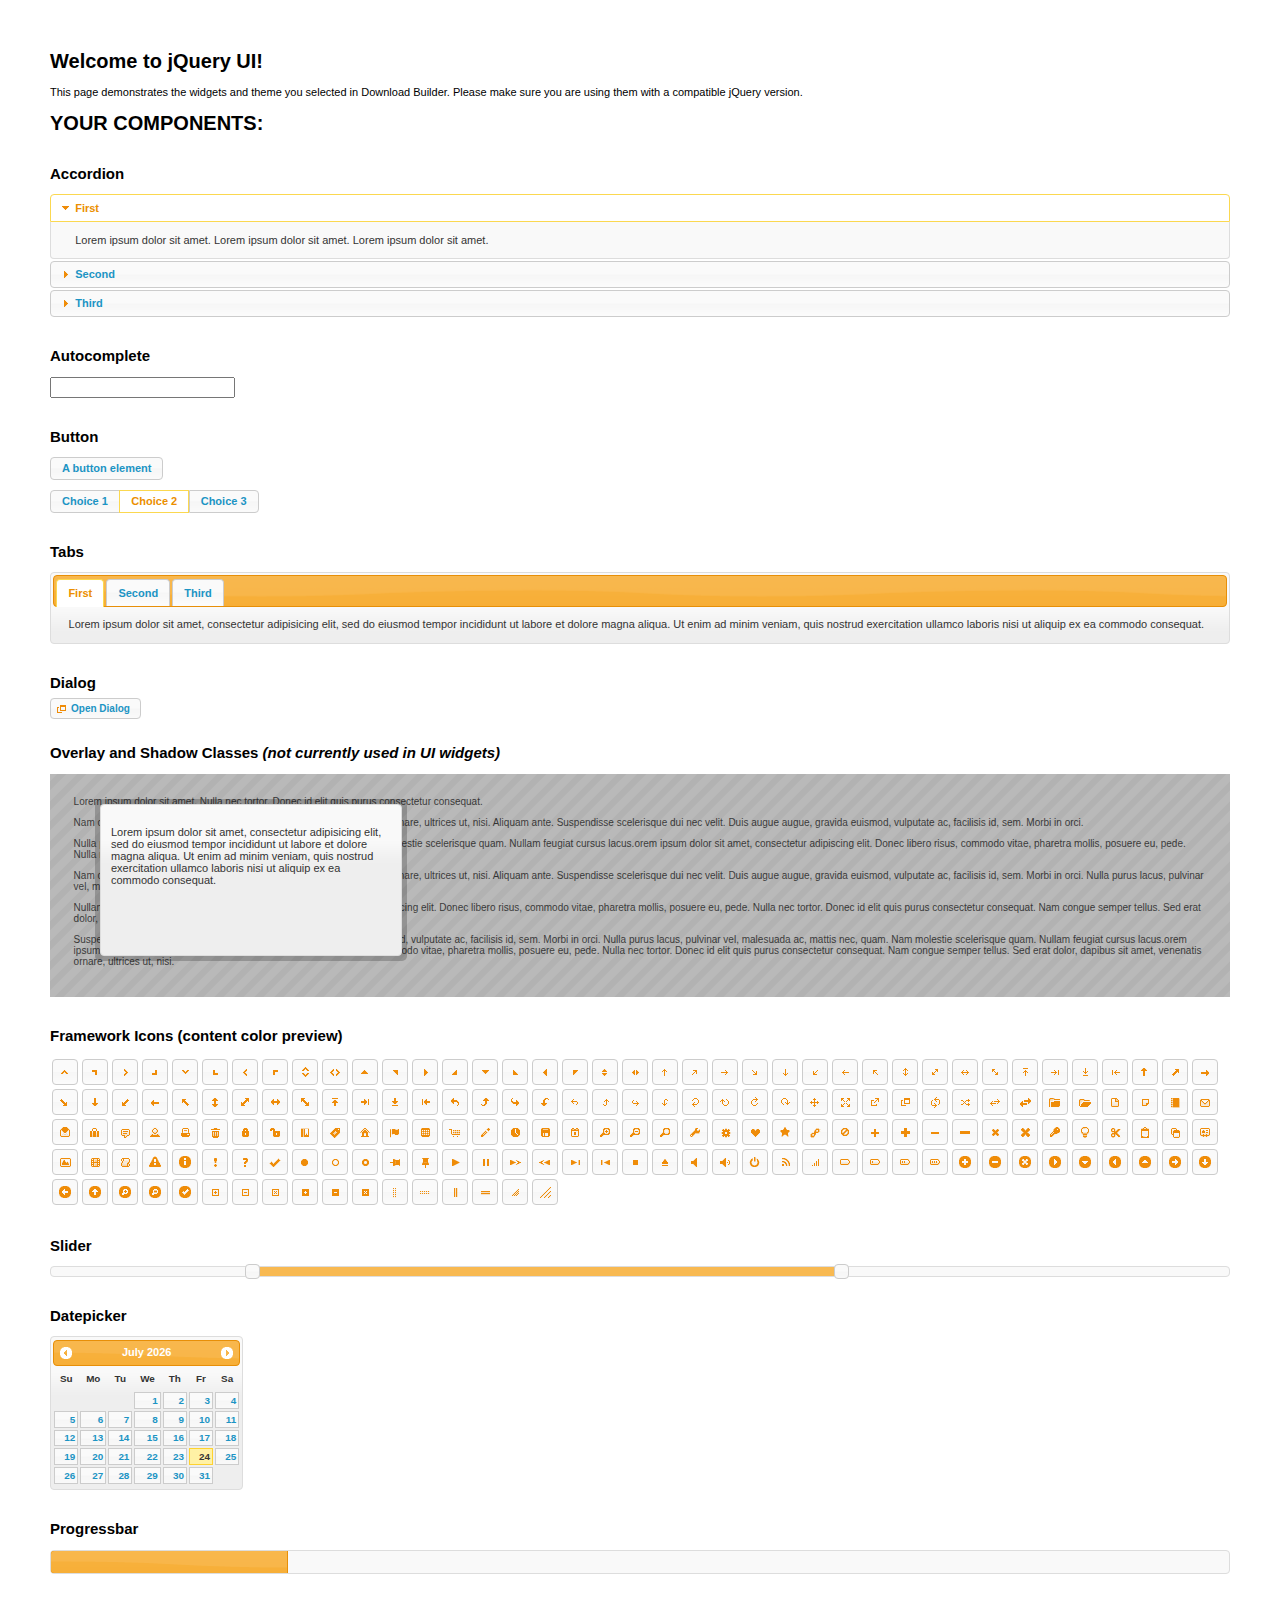
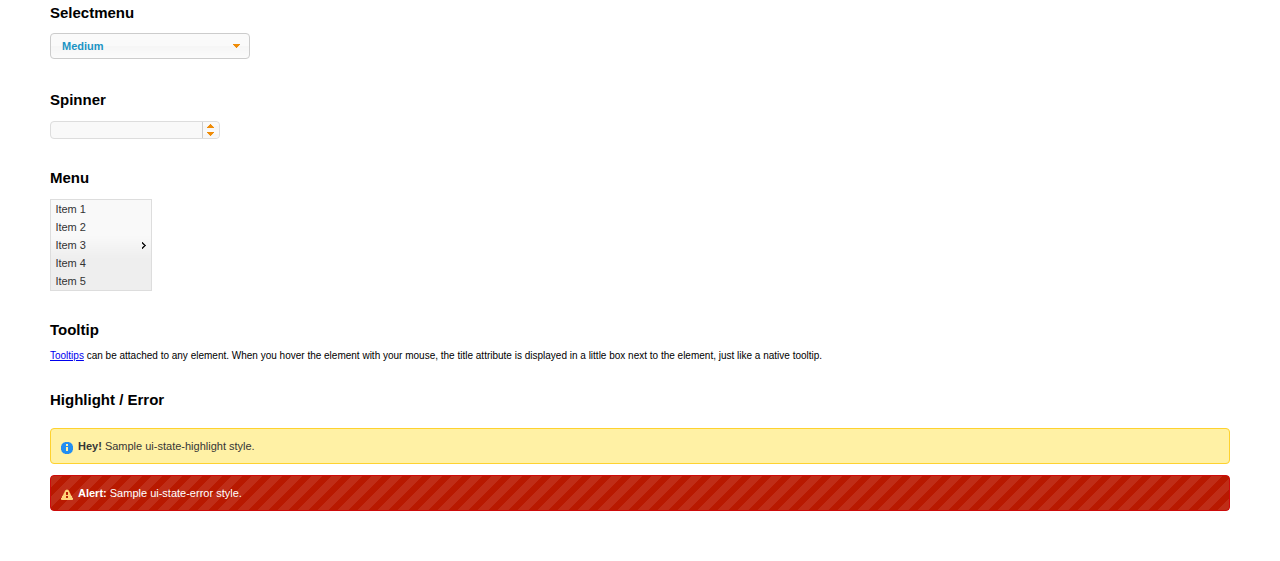
<file: scholarvox/catalog/js/jquery-ui-1.11.4/index.html>
<!doctype html>
<html lang="us">
<head>
	<meta charset="utf-8">
	<title>jQuery UI Example Page</title>
	<link href="jquery-ui.css" rel="stylesheet">
	<style>
	body{
		font: 62.5% "Trebuchet MS", sans-serif;
		margin: 50px;
	}
	.demoHeaders {
		margin-top: 2em;
	}
	#dialog-link {
		padding: .4em 1em .4em 20px;
		text-decoration: none;
		position: relative;
	}
	#dialog-link span.ui-icon {
		margin: 0 5px 0 0;
		position: absolute;
		left: .2em;
		top: 50%;
		margin-top: -8px;
	}
	#icons {
		margin: 0;
		padding: 0;
	}
	#icons li {
		margin: 2px;
		position: relative;
		padding: 4px 0;
		cursor: pointer;
		float: left;
		list-style: none;
	}
	#icons span.ui-icon {
		float: left;
		margin: 0 4px;
	}
	.fakewindowcontain .ui-widget-overlay {
		position: absolute;
	}
	select {
		width: 200px;
	}
	</style>
</head>
<body>

<h1>Welcome to jQuery UI!</h1>

<div class="ui-widget">
	<p>This page demonstrates the widgets and theme you selected in Download Builder. Please make sure you are using them with a compatible jQuery version.</p>
</div>

<h1>YOUR COMPONENTS:</h1>


<!-- Accordion -->
<h2 class="demoHeaders">Accordion</h2>
<div id="accordion">
	<h3>First</h3>
	<div>Lorem ipsum dolor sit amet. Lorem ipsum dolor sit amet. Lorem ipsum dolor sit amet.</div>
	<h3>Second</h3>
	<div>Phasellus mattis tincidunt nibh.</div>
	<h3>Third</h3>
	<div>Nam dui erat, auctor a, dignissim quis.</div>
</div>



<!-- Autocomplete -->
<h2 class="demoHeaders">Autocomplete</h2>
<div>
	<input id="autocomplete" title="type &quot;a&quot;">
</div>



<!-- Button -->
<h2 class="demoHeaders">Button</h2>
<button id="button">A button element</button>
<form style="margin-top: 1em;">
	<div id="radioset">
		<input type="radio" id="radio1" name="radio"><label for="radio1">Choice 1</label>
		<input type="radio" id="radio2" name="radio" checked="checked"><label for="radio2">Choice 2</label>
		<input type="radio" id="radio3" name="radio"><label for="radio3">Choice 3</label>
	</div>
</form>



<!-- Tabs -->
<h2 class="demoHeaders">Tabs</h2>
<div id="tabs">
	<ul>
		<li><a href="#tabs-1">First</a></li>
		<li><a href="#tabs-2">Second</a></li>
		<li><a href="#tabs-3">Third</a></li>
	</ul>
	<div id="tabs-1">Lorem ipsum dolor sit amet, consectetur adipisicing elit, sed do eiusmod tempor incididunt ut labore et dolore magna aliqua. Ut enim ad minim veniam, quis nostrud exercitation ullamco laboris nisi ut aliquip ex ea commodo consequat.</div>
	<div id="tabs-2">Phasellus mattis tincidunt nibh. Cras orci urna, blandit id, pretium vel, aliquet ornare, felis. Maecenas scelerisque sem non nisl. Fusce sed lorem in enim dictum bibendum.</div>
	<div id="tabs-3">Nam dui erat, auctor a, dignissim quis, sollicitudin eu, felis. Pellentesque nisi urna, interdum eget, sagittis et, consequat vestibulum, lacus. Mauris porttitor ullamcorper augue.</div>
</div>



<!-- Dialog NOTE: Dialog is not generated by UI in this demo so it can be visually styled in themeroller-->
<h2 class="demoHeaders">Dialog</h2>
<p><a href="#" id="dialog-link" class="ui-state-default ui-corner-all"><span class="ui-icon ui-icon-newwin"></span>Open Dialog</a></p>

<h2 class="demoHeaders">Overlay and Shadow Classes <em>(not currently used in UI widgets)</em></h2>
<div style="position: relative; width: 96%; height: 200px; padding:1% 2%; overflow:hidden;" class="fakewindowcontain">
	<p>Lorem ipsum dolor sit amet,  Nulla nec tortor. Donec id elit quis purus consectetur consequat. </p><p>Nam congue semper tellus. Sed erat dolor, dapibus sit amet, venenatis ornare, ultrices ut, nisi. Aliquam ante. Suspendisse scelerisque dui nec velit. Duis augue augue, gravida euismod, vulputate ac, facilisis id, sem. Morbi in orci. </p><p>Nulla purus lacus, pulvinar vel, malesuada ac, mattis nec, quam. Nam molestie scelerisque quam. Nullam feugiat cursus lacus.orem ipsum dolor sit amet, consectetur adipiscing elit. Donec libero risus, commodo vitae, pharetra mollis, posuere eu, pede. Nulla nec tortor. Donec id elit quis purus consectetur consequat. </p><p>Nam congue semper tellus. Sed erat dolor, dapibus sit amet, venenatis ornare, ultrices ut, nisi. Aliquam ante. Suspendisse scelerisque dui nec velit. Duis augue augue, gravida euismod, vulputate ac, facilisis id, sem. Morbi in orci. Nulla purus lacus, pulvinar vel, malesuada ac, mattis nec, quam. Nam molestie scelerisque quam. </p><p>Nullam feugiat cursus lacus.orem ipsum dolor sit amet, consectetur adipiscing elit. Donec libero risus, commodo vitae, pharetra mollis, posuere eu, pede. Nulla nec tortor. Donec id elit quis purus consectetur consequat. Nam congue semper tellus. Sed erat dolor, dapibus sit amet, venenatis ornare, ultrices ut, nisi. Aliquam ante. </p><p>Suspendisse scelerisque dui nec velit. Duis augue augue, gravida euismod, vulputate ac, facilisis id, sem. Morbi in orci. Nulla purus lacus, pulvinar vel, malesuada ac, mattis nec, quam. Nam molestie scelerisque quam. Nullam feugiat cursus lacus.orem ipsum dolor sit amet, consectetur adipiscing elit. Donec libero risus, commodo vitae, pharetra mollis, posuere eu, pede. Nulla nec tortor. Donec id elit quis purus consectetur consequat. Nam congue semper tellus. Sed erat dolor, dapibus sit amet, venenatis ornare, ultrices ut, nisi. </p>

	<!-- ui-dialog -->
	<div class="ui-overlay"><div class="ui-widget-overlay"></div><div class="ui-widget-shadow ui-corner-all" style="width: 302px; height: 152px; position: absolute; left: 50px; top: 30px;"></div></div>
	<div style="position: absolute; width: 280px; height: 130px;left: 50px; top: 30px; padding: 10px;" class="ui-widget ui-widget-content ui-corner-all">
		<div class="ui-dialog-content ui-widget-content" style="background: none; border: 0;">
			<p>Lorem ipsum dolor sit amet, consectetur adipisicing elit, sed do eiusmod tempor incididunt ut labore et dolore magna aliqua. Ut enim ad minim veniam, quis nostrud exercitation ullamco laboris nisi ut aliquip ex ea commodo consequat.</p>
		</div>
	</div>

</div>

<!-- ui-dialog -->
<div id="dialog" title="Dialog Title">
	<p>Lorem ipsum dolor sit amet, consectetur adipisicing elit, sed do eiusmod tempor incididunt ut labore et dolore magna aliqua. Ut enim ad minim veniam, quis nostrud exercitation ullamco laboris nisi ut aliquip ex ea commodo consequat.</p>
</div>



<h2 class="demoHeaders">Framework Icons (content color preview)</h2>
<ul id="icons" class="ui-widget ui-helper-clearfix">
	<li class="ui-state-default ui-corner-all" title=".ui-icon-carat-1-n"><span class="ui-icon ui-icon-carat-1-n"></span></li>
	<li class="ui-state-default ui-corner-all" title=".ui-icon-carat-1-ne"><span class="ui-icon ui-icon-carat-1-ne"></span></li>
	<li class="ui-state-default ui-corner-all" title=".ui-icon-carat-1-e"><span class="ui-icon ui-icon-carat-1-e"></span></li>
	<li class="ui-state-default ui-corner-all" title=".ui-icon-carat-1-se"><span class="ui-icon ui-icon-carat-1-se"></span></li>
	<li class="ui-state-default ui-corner-all" title=".ui-icon-carat-1-s"><span class="ui-icon ui-icon-carat-1-s"></span></li>
	<li class="ui-state-default ui-corner-all" title=".ui-icon-carat-1-sw"><span class="ui-icon ui-icon-carat-1-sw"></span></li>
	<li class="ui-state-default ui-corner-all" title=".ui-icon-carat-1-w"><span class="ui-icon ui-icon-carat-1-w"></span></li>
	<li class="ui-state-default ui-corner-all" title=".ui-icon-carat-1-nw"><span class="ui-icon ui-icon-carat-1-nw"></span></li>
	<li class="ui-state-default ui-corner-all" title=".ui-icon-carat-2-n-s"><span class="ui-icon ui-icon-carat-2-n-s"></span></li>
	<li class="ui-state-default ui-corner-all" title=".ui-icon-carat-2-e-w"><span class="ui-icon ui-icon-carat-2-e-w"></span></li>
	<li class="ui-state-default ui-corner-all" title=".ui-icon-triangle-1-n"><span class="ui-icon ui-icon-triangle-1-n"></span></li>
	<li class="ui-state-default ui-corner-all" title=".ui-icon-triangle-1-ne"><span class="ui-icon ui-icon-triangle-1-ne"></span></li>
	<li class="ui-state-default ui-corner-all" title=".ui-icon-triangle-1-e"><span class="ui-icon ui-icon-triangle-1-e"></span></li>
	<li class="ui-state-default ui-corner-all" title=".ui-icon-triangle-1-se"><span class="ui-icon ui-icon-triangle-1-se"></span></li>
	<li class="ui-state-default ui-corner-all" title=".ui-icon-triangle-1-s"><span class="ui-icon ui-icon-triangle-1-s"></span></li>
	<li class="ui-state-default ui-corner-all" title=".ui-icon-triangle-1-sw"><span class="ui-icon ui-icon-triangle-1-sw"></span></li>
	<li class="ui-state-default ui-corner-all" title=".ui-icon-triangle-1-w"><span class="ui-icon ui-icon-triangle-1-w"></span></li>
	<li class="ui-state-default ui-corner-all" title=".ui-icon-triangle-1-nw"><span class="ui-icon ui-icon-triangle-1-nw"></span></li>
	<li class="ui-state-default ui-corner-all" title=".ui-icon-triangle-2-n-s"><span class="ui-icon ui-icon-triangle-2-n-s"></span></li>
	<li class="ui-state-default ui-corner-all" title=".ui-icon-triangle-2-e-w"><span class="ui-icon ui-icon-triangle-2-e-w"></span></li>
	<li class="ui-state-default ui-corner-all" title=".ui-icon-arrow-1-n"><span class="ui-icon ui-icon-arrow-1-n"></span></li>
	<li class="ui-state-default ui-corner-all" title=".ui-icon-arrow-1-ne"><span class="ui-icon ui-icon-arrow-1-ne"></span></li>
	<li class="ui-state-default ui-corner-all" title=".ui-icon-arrow-1-e"><span class="ui-icon ui-icon-arrow-1-e"></span></li>
	<li class="ui-state-default ui-corner-all" title=".ui-icon-arrow-1-se"><span class="ui-icon ui-icon-arrow-1-se"></span></li>
	<li class="ui-state-default ui-corner-all" title=".ui-icon-arrow-1-s"><span class="ui-icon ui-icon-arrow-1-s"></span></li>
	<li class="ui-state-default ui-corner-all" title=".ui-icon-arrow-1-sw"><span class="ui-icon ui-icon-arrow-1-sw"></span></li>
	<li class="ui-state-default ui-corner-all" title=".ui-icon-arrow-1-w"><span class="ui-icon ui-icon-arrow-1-w"></span></li>
	<li class="ui-state-default ui-corner-all" title=".ui-icon-arrow-1-nw"><span class="ui-icon ui-icon-arrow-1-nw"></span></li>
	<li class="ui-state-default ui-corner-all" title=".ui-icon-arrow-2-n-s"><span class="ui-icon ui-icon-arrow-2-n-s"></span></li>
	<li class="ui-state-default ui-corner-all" title=".ui-icon-arrow-2-ne-sw"><span class="ui-icon ui-icon-arrow-2-ne-sw"></span></li>
	<li class="ui-state-default ui-corner-all" title=".ui-icon-arrow-2-e-w"><span class="ui-icon ui-icon-arrow-2-e-w"></span></li>
	<li class="ui-state-default ui-corner-all" title=".ui-icon-arrow-2-se-nw"><span class="ui-icon ui-icon-arrow-2-se-nw"></span></li>
	<li class="ui-state-default ui-corner-all" title=".ui-icon-arrowstop-1-n"><span class="ui-icon ui-icon-arrowstop-1-n"></span></li>
	<li class="ui-state-default ui-corner-all" title=".ui-icon-arrowstop-1-e"><span class="ui-icon ui-icon-arrowstop-1-e"></span></li>
	<li class="ui-state-default ui-corner-all" title=".ui-icon-arrowstop-1-s"><span class="ui-icon ui-icon-arrowstop-1-s"></span></li>
	<li class="ui-state-default ui-corner-all" title=".ui-icon-arrowstop-1-w"><span class="ui-icon ui-icon-arrowstop-1-w"></span></li>
	<li class="ui-state-default ui-corner-all" title=".ui-icon-arrowthick-1-n"><span class="ui-icon ui-icon-arrowthick-1-n"></span></li>
	<li class="ui-state-default ui-corner-all" title=".ui-icon-arrowthick-1-ne"><span class="ui-icon ui-icon-arrowthick-1-ne"></span></li>
	<li class="ui-state-default ui-corner-all" title=".ui-icon-arrowthick-1-e"><span class="ui-icon ui-icon-arrowthick-1-e"></span></li>
	<li class="ui-state-default ui-corner-all" title=".ui-icon-arrowthick-1-se"><span class="ui-icon ui-icon-arrowthick-1-se"></span></li>
	<li class="ui-state-default ui-corner-all" title=".ui-icon-arrowthick-1-s"><span class="ui-icon ui-icon-arrowthick-1-s"></span></li>
	<li class="ui-state-default ui-corner-all" title=".ui-icon-arrowthick-1-sw"><span class="ui-icon ui-icon-arrowthick-1-sw"></span></li>
	<li class="ui-state-default ui-corner-all" title=".ui-icon-arrowthick-1-w"><span class="ui-icon ui-icon-arrowthick-1-w"></span></li>
	<li class="ui-state-default ui-corner-all" title=".ui-icon-arrowthick-1-nw"><span class="ui-icon ui-icon-arrowthick-1-nw"></span></li>
	<li class="ui-state-default ui-corner-all" title=".ui-icon-arrowthick-2-n-s"><span class="ui-icon ui-icon-arrowthick-2-n-s"></span></li>
	<li class="ui-state-default ui-corner-all" title=".ui-icon-arrowthick-2-ne-sw"><span class="ui-icon ui-icon-arrowthick-2-ne-sw"></span></li>
	<li class="ui-state-default ui-corner-all" title=".ui-icon-arrowthick-2-e-w"><span class="ui-icon ui-icon-arrowthick-2-e-w"></span></li>
	<li class="ui-state-default ui-corner-all" title=".ui-icon-arrowthick-2-se-nw"><span class="ui-icon ui-icon-arrowthick-2-se-nw"></span></li>
	<li class="ui-state-default ui-corner-all" title=".ui-icon-arrowthickstop-1-n"><span class="ui-icon ui-icon-arrowthickstop-1-n"></span></li>
	<li class="ui-state-default ui-corner-all" title=".ui-icon-arrowthickstop-1-e"><span class="ui-icon ui-icon-arrowthickstop-1-e"></span></li>
	<li class="ui-state-default ui-corner-all" title=".ui-icon-arrowthickstop-1-s"><span class="ui-icon ui-icon-arrowthickstop-1-s"></span></li>
	<li class="ui-state-default ui-corner-all" title=".ui-icon-arrowthickstop-1-w"><span class="ui-icon ui-icon-arrowthickstop-1-w"></span></li>
	<li class="ui-state-default ui-corner-all" title=".ui-icon-arrowreturnthick-1-w"><span class="ui-icon ui-icon-arrowreturnthick-1-w"></span></li>
	<li class="ui-state-default ui-corner-all" title=".ui-icon-arrowreturnthick-1-n"><span class="ui-icon ui-icon-arrowreturnthick-1-n"></span></li>
	<li class="ui-state-default ui-corner-all" title=".ui-icon-arrowreturnthick-1-e"><span class="ui-icon ui-icon-arrowreturnthick-1-e"></span></li>
	<li class="ui-state-default ui-corner-all" title=".ui-icon-arrowreturnthick-1-s"><span class="ui-icon ui-icon-arrowreturnthick-1-s"></span></li>
	<li class="ui-state-default ui-corner-all" title=".ui-icon-arrowreturn-1-w"><span class="ui-icon ui-icon-arrowreturn-1-w"></span></li>
	<li class="ui-state-default ui-corner-all" title=".ui-icon-arrowreturn-1-n"><span class="ui-icon ui-icon-arrowreturn-1-n"></span></li>
	<li class="ui-state-default ui-corner-all" title=".ui-icon-arrowreturn-1-e"><span class="ui-icon ui-icon-arrowreturn-1-e"></span></li>
	<li class="ui-state-default ui-corner-all" title=".ui-icon-arrowreturn-1-s"><span class="ui-icon ui-icon-arrowreturn-1-s"></span></li>
	<li class="ui-state-default ui-corner-all" title=".ui-icon-arrowrefresh-1-w"><span class="ui-icon ui-icon-arrowrefresh-1-w"></span></li>
	<li class="ui-state-default ui-corner-all" title=".ui-icon-arrowrefresh-1-n"><span class="ui-icon ui-icon-arrowrefresh-1-n"></span></li>
	<li class="ui-state-default ui-corner-all" title=".ui-icon-arrowrefresh-1-e"><span class="ui-icon ui-icon-arrowrefresh-1-e"></span></li>
	<li class="ui-state-default ui-corner-all" title=".ui-icon-arrowrefresh-1-s"><span class="ui-icon ui-icon-arrowrefresh-1-s"></span></li>
	<li class="ui-state-default ui-corner-all" title=".ui-icon-arrow-4"><span class="ui-icon ui-icon-arrow-4"></span></li>
	<li class="ui-state-default ui-corner-all" title=".ui-icon-arrow-4-diag"><span class="ui-icon ui-icon-arrow-4-diag"></span></li>
	<li class="ui-state-default ui-corner-all" title=".ui-icon-extlink"><span class="ui-icon ui-icon-extlink"></span></li>
	<li class="ui-state-default ui-corner-all" title=".ui-icon-newwin"><span class="ui-icon ui-icon-newwin"></span></li>
	<li class="ui-state-default ui-corner-all" title=".ui-icon-refresh"><span class="ui-icon ui-icon-refresh"></span></li>
	<li class="ui-state-default ui-corner-all" title=".ui-icon-shuffle"><span class="ui-icon ui-icon-shuffle"></span></li>
	<li class="ui-state-default ui-corner-all" title=".ui-icon-transfer-e-w"><span class="ui-icon ui-icon-transfer-e-w"></span></li>
	<li class="ui-state-default ui-corner-all" title=".ui-icon-transferthick-e-w"><span class="ui-icon ui-icon-transferthick-e-w"></span></li>
	<li class="ui-state-default ui-corner-all" title=".ui-icon-folder-collapsed"><span class="ui-icon ui-icon-folder-collapsed"></span></li>
	<li class="ui-state-default ui-corner-all" title=".ui-icon-folder-open"><span class="ui-icon ui-icon-folder-open"></span></li>
	<li class="ui-state-default ui-corner-all" title=".ui-icon-document"><span class="ui-icon ui-icon-document"></span></li>
	<li class="ui-state-default ui-corner-all" title=".ui-icon-document-b"><span class="ui-icon ui-icon-document-b"></span></li>
	<li class="ui-state-default ui-corner-all" title=".ui-icon-note"><span class="ui-icon ui-icon-note"></span></li>
	<li class="ui-state-default ui-corner-all" title=".ui-icon-mail-closed"><span class="ui-icon ui-icon-mail-closed"></span></li>
	<li class="ui-state-default ui-corner-all" title=".ui-icon-mail-open"><span class="ui-icon ui-icon-mail-open"></span></li>
	<li class="ui-state-default ui-corner-all" title=".ui-icon-suitcase"><span class="ui-icon ui-icon-suitcase"></span></li>
	<li class="ui-state-default ui-corner-all" title=".ui-icon-comment"><span class="ui-icon ui-icon-comment"></span></li>
	<li class="ui-state-default ui-corner-all" title=".ui-icon-person"><span class="ui-icon ui-icon-person"></span></li>
	<li class="ui-state-default ui-corner-all" title=".ui-icon-print"><span class="ui-icon ui-icon-print"></span></li>
	<li class="ui-state-default ui-corner-all" title=".ui-icon-trash"><span class="ui-icon ui-icon-trash"></span></li>
	<li class="ui-state-default ui-corner-all" title=".ui-icon-locked"><span class="ui-icon ui-icon-locked"></span></li>
	<li class="ui-state-default ui-corner-all" title=".ui-icon-unlocked"><span class="ui-icon ui-icon-unlocked"></span></li>
	<li class="ui-state-default ui-corner-all" title=".ui-icon-bookmark"><span class="ui-icon ui-icon-bookmark"></span></li>
	<li class="ui-state-default ui-corner-all" title=".ui-icon-tag"><span class="ui-icon ui-icon-tag"></span></li>
	<li class="ui-state-default ui-corner-all" title=".ui-icon-home"><span class="ui-icon ui-icon-home"></span></li>
	<li class="ui-state-default ui-corner-all" title=".ui-icon-flag"><span class="ui-icon ui-icon-flag"></span></li>
	<li class="ui-state-default ui-corner-all" title=".ui-icon-calculator"><span class="ui-icon ui-icon-calculator"></span></li>
	<li class="ui-state-default ui-corner-all" title=".ui-icon-cart"><span class="ui-icon ui-icon-cart"></span></li>
	<li class="ui-state-default ui-corner-all" title=".ui-icon-pencil"><span class="ui-icon ui-icon-pencil"></span></li>
	<li class="ui-state-default ui-corner-all" title=".ui-icon-clock"><span class="ui-icon ui-icon-clock"></span></li>
	<li class="ui-state-default ui-corner-all" title=".ui-icon-disk"><span class="ui-icon ui-icon-disk"></span></li>
	<li class="ui-state-default ui-corner-all" title=".ui-icon-calendar"><span class="ui-icon ui-icon-calendar"></span></li>
	<li class="ui-state-default ui-corner-all" title=".ui-icon-zoomin"><span class="ui-icon ui-icon-zoomin"></span></li>
	<li class="ui-state-default ui-corner-all" title=".ui-icon-zoomout"><span class="ui-icon ui-icon-zoomout"></span></li>
	<li class="ui-state-default ui-corner-all" title=".ui-icon-search"><span class="ui-icon ui-icon-search"></span></li>
	<li class="ui-state-default ui-corner-all" title=".ui-icon-wrench"><span class="ui-icon ui-icon-wrench"></span></li>
	<li class="ui-state-default ui-corner-all" title=".ui-icon-gear"><span class="ui-icon ui-icon-gear"></span></li>
	<li class="ui-state-default ui-corner-all" title=".ui-icon-heart"><span class="ui-icon ui-icon-heart"></span></li>
	<li class="ui-state-default ui-corner-all" title=".ui-icon-star"><span class="ui-icon ui-icon-star"></span></li>
	<li class="ui-state-default ui-corner-all" title=".ui-icon-link"><span class="ui-icon ui-icon-link"></span></li>
	<li class="ui-state-default ui-corner-all" title=".ui-icon-cancel"><span class="ui-icon ui-icon-cancel"></span></li>
	<li class="ui-state-default ui-corner-all" title=".ui-icon-plus"><span class="ui-icon ui-icon-plus"></span></li>
	<li class="ui-state-default ui-corner-all" title=".ui-icon-plusthick"><span class="ui-icon ui-icon-plusthick"></span></li>
	<li class="ui-state-default ui-corner-all" title=".ui-icon-minus"><span class="ui-icon ui-icon-minus"></span></li>
	<li class="ui-state-default ui-corner-all" title=".ui-icon-minusthick"><span class="ui-icon ui-icon-minusthick"></span></li>
	<li class="ui-state-default ui-corner-all" title=".ui-icon-close"><span class="ui-icon ui-icon-close"></span></li>
	<li class="ui-state-default ui-corner-all" title=".ui-icon-closethick"><span class="ui-icon ui-icon-closethick"></span></li>
	<li class="ui-state-default ui-corner-all" title=".ui-icon-key"><span class="ui-icon ui-icon-key"></span></li>
	<li class="ui-state-default ui-corner-all" title=".ui-icon-lightbulb"><span class="ui-icon ui-icon-lightbulb"></span></li>
	<li class="ui-state-default ui-corner-all" title=".ui-icon-scissors"><span class="ui-icon ui-icon-scissors"></span></li>
	<li class="ui-state-default ui-corner-all" title=".ui-icon-clipboard"><span class="ui-icon ui-icon-clipboard"></span></li>
	<li class="ui-state-default ui-corner-all" title=".ui-icon-copy"><span class="ui-icon ui-icon-copy"></span></li>
	<li class="ui-state-default ui-corner-all" title=".ui-icon-contact"><span class="ui-icon ui-icon-contact"></span></li>
	<li class="ui-state-default ui-corner-all" title=".ui-icon-image"><span class="ui-icon ui-icon-image"></span></li>
	<li class="ui-state-default ui-corner-all" title=".ui-icon-video"><span class="ui-icon ui-icon-video"></span></li>
	<li class="ui-state-default ui-corner-all" title=".ui-icon-script"><span class="ui-icon ui-icon-script"></span></li>
	<li class="ui-state-default ui-corner-all" title=".ui-icon-alert"><span class="ui-icon ui-icon-alert"></span></li>
	<li class="ui-state-default ui-corner-all" title=".ui-icon-info"><span class="ui-icon ui-icon-info"></span></li>
	<li class="ui-state-default ui-corner-all" title=".ui-icon-notice"><span class="ui-icon ui-icon-notice"></span></li>
	<li class="ui-state-default ui-corner-all" title=".ui-icon-help"><span class="ui-icon ui-icon-help"></span></li>
	<li class="ui-state-default ui-corner-all" title=".ui-icon-check"><span class="ui-icon ui-icon-check"></span></li>
	<li class="ui-state-default ui-corner-all" title=".ui-icon-bullet"><span class="ui-icon ui-icon-bullet"></span></li>
	<li class="ui-state-default ui-corner-all" title=".ui-icon-radio-off"><span class="ui-icon ui-icon-radio-off"></span></li>
	<li class="ui-state-default ui-corner-all" title=".ui-icon-radio-on"><span class="ui-icon ui-icon-radio-on"></span></li>
	<li class="ui-state-default ui-corner-all" title=".ui-icon-pin-w"><span class="ui-icon ui-icon-pin-w"></span></li>
	<li class="ui-state-default ui-corner-all" title=".ui-icon-pin-s"><span class="ui-icon ui-icon-pin-s"></span></li>
	<li class="ui-state-default ui-corner-all" title=".ui-icon-play"><span class="ui-icon ui-icon-play"></span></li>
	<li class="ui-state-default ui-corner-all" title=".ui-icon-pause"><span class="ui-icon ui-icon-pause"></span></li>
	<li class="ui-state-default ui-corner-all" title=".ui-icon-seek-next"><span class="ui-icon ui-icon-seek-next"></span></li>
	<li class="ui-state-default ui-corner-all" title=".ui-icon-seek-prev"><span class="ui-icon ui-icon-seek-prev"></span></li>
	<li class="ui-state-default ui-corner-all" title=".ui-icon-seek-end"><span class="ui-icon ui-icon-seek-end"></span></li>
	<li class="ui-state-default ui-corner-all" title=".ui-icon-seek-first"><span class="ui-icon ui-icon-seek-first"></span></li>
	<li class="ui-state-default ui-corner-all" title=".ui-icon-stop"><span class="ui-icon ui-icon-stop"></span></li>
	<li class="ui-state-default ui-corner-all" title=".ui-icon-eject"><span class="ui-icon ui-icon-eject"></span></li>
	<li class="ui-state-default ui-corner-all" title=".ui-icon-volume-off"><span class="ui-icon ui-icon-volume-off"></span></li>
	<li class="ui-state-default ui-corner-all" title=".ui-icon-volume-on"><span class="ui-icon ui-icon-volume-on"></span></li>
	<li class="ui-state-default ui-corner-all" title=".ui-icon-power"><span class="ui-icon ui-icon-power"></span></li>
	<li class="ui-state-default ui-corner-all" title=".ui-icon-signal-diag"><span class="ui-icon ui-icon-signal-diag"></span></li>
	<li class="ui-state-default ui-corner-all" title=".ui-icon-signal"><span class="ui-icon ui-icon-signal"></span></li>
	<li class="ui-state-default ui-corner-all" title=".ui-icon-battery-0"><span class="ui-icon ui-icon-battery-0"></span></li>
	<li class="ui-state-default ui-corner-all" title=".ui-icon-battery-1"><span class="ui-icon ui-icon-battery-1"></span></li>
	<li class="ui-state-default ui-corner-all" title=".ui-icon-battery-2"><span class="ui-icon ui-icon-battery-2"></span></li>
	<li class="ui-state-default ui-corner-all" title=".ui-icon-battery-3"><span class="ui-icon ui-icon-battery-3"></span></li>
	<li class="ui-state-default ui-corner-all" title=".ui-icon-circle-plus"><span class="ui-icon ui-icon-circle-plus"></span></li>
	<li class="ui-state-default ui-corner-all" title=".ui-icon-circle-minus"><span class="ui-icon ui-icon-circle-minus"></span></li>
	<li class="ui-state-default ui-corner-all" title=".ui-icon-circle-close"><span class="ui-icon ui-icon-circle-close"></span></li>
	<li class="ui-state-default ui-corner-all" title=".ui-icon-circle-triangle-e"><span class="ui-icon ui-icon-circle-triangle-e"></span></li>
	<li class="ui-state-default ui-corner-all" title=".ui-icon-circle-triangle-s"><span class="ui-icon ui-icon-circle-triangle-s"></span></li>
	<li class="ui-state-default ui-corner-all" title=".ui-icon-circle-triangle-w"><span class="ui-icon ui-icon-circle-triangle-w"></span></li>
	<li class="ui-state-default ui-corner-all" title=".ui-icon-circle-triangle-n"><span class="ui-icon ui-icon-circle-triangle-n"></span></li>
	<li class="ui-state-default ui-corner-all" title=".ui-icon-circle-arrow-e"><span class="ui-icon ui-icon-circle-arrow-e"></span></li>
	<li class="ui-state-default ui-corner-all" title=".ui-icon-circle-arrow-s"><span class="ui-icon ui-icon-circle-arrow-s"></span></li>
	<li class="ui-state-default ui-corner-all" title=".ui-icon-circle-arrow-w"><span class="ui-icon ui-icon-circle-arrow-w"></span></li>
	<li class="ui-state-default ui-corner-all" title=".ui-icon-circle-arrow-n"><span class="ui-icon ui-icon-circle-arrow-n"></span></li>
	<li class="ui-state-default ui-corner-all" title=".ui-icon-circle-zoomin"><span class="ui-icon ui-icon-circle-zoomin"></span></li>
	<li class="ui-state-default ui-corner-all" title=".ui-icon-circle-zoomout"><span class="ui-icon ui-icon-circle-zoomout"></span></li>
	<li class="ui-state-default ui-corner-all" title=".ui-icon-circle-check"><span class="ui-icon ui-icon-circle-check"></span></li>
	<li class="ui-state-default ui-corner-all" title=".ui-icon-circlesmall-plus"><span class="ui-icon ui-icon-circlesmall-plus"></span></li>
	<li class="ui-state-default ui-corner-all" title=".ui-icon-circlesmall-minus"><span class="ui-icon ui-icon-circlesmall-minus"></span></li>
	<li class="ui-state-default ui-corner-all" title=".ui-icon-circlesmall-close"><span class="ui-icon ui-icon-circlesmall-close"></span></li>
	<li class="ui-state-default ui-corner-all" title=".ui-icon-squaresmall-plus"><span class="ui-icon ui-icon-squaresmall-plus"></span></li>
	<li class="ui-state-default ui-corner-all" title=".ui-icon-squaresmall-minus"><span class="ui-icon ui-icon-squaresmall-minus"></span></li>
	<li class="ui-state-default ui-corner-all" title=".ui-icon-squaresmall-close"><span class="ui-icon ui-icon-squaresmall-close"></span></li>
	<li class="ui-state-default ui-corner-all" title=".ui-icon-grip-dotted-vertical"><span class="ui-icon ui-icon-grip-dotted-vertical"></span></li>
	<li class="ui-state-default ui-corner-all" title=".ui-icon-grip-dotted-horizontal"><span class="ui-icon ui-icon-grip-dotted-horizontal"></span></li>
	<li class="ui-state-default ui-corner-all" title=".ui-icon-grip-solid-vertical"><span class="ui-icon ui-icon-grip-solid-vertical"></span></li>
	<li class="ui-state-default ui-corner-all" title=".ui-icon-grip-solid-horizontal"><span class="ui-icon ui-icon-grip-solid-horizontal"></span></li>
	<li class="ui-state-default ui-corner-all" title=".ui-icon-gripsmall-diagonal-se"><span class="ui-icon ui-icon-gripsmall-diagonal-se"></span></li>
	<li class="ui-state-default ui-corner-all" title=".ui-icon-grip-diagonal-se"><span class="ui-icon ui-icon-grip-diagonal-se"></span></li>
</ul>


<!-- Slider -->
<h2 class="demoHeaders">Slider</h2>
<div id="slider"></div>



<!-- Datepicker -->
<h2 class="demoHeaders">Datepicker</h2>
<div id="datepicker"></div>



<!-- Progressbar -->
<h2 class="demoHeaders">Progressbar</h2>
<div id="progressbar"></div>



<!-- Progressbar -->
<h2 class="demoHeaders">Selectmenu</h2>
<select id="selectmenu">
	<option>Slower</option>
	<option>Slow</option>
	<option selected="selected">Medium</option>
	<option>Fast</option>
	<option>Faster</option>
</select>



<!-- Spinner -->
<h2 class="demoHeaders">Spinner</h2>
<input id="spinner">



<!-- Menu -->
<h2 class="demoHeaders">Menu</h2>
<ul style="width:100px;" id="menu">
	<li>Item 1</li>
	<li>Item 2</li>
	<li>Item 3
		<ul>
			<li>Item 3-1</li>
			<li>Item 3-2</li>
			<li>Item 3-3</li>
			<li>Item 3-4</li>
			<li>Item 3-5</li>
		</ul>
	</li>
	<li>Item 4</li>
	<li>Item 5</li>
</ul>



<!-- Tooltip -->
<h2 class="demoHeaders">Tooltip</h2>
<p id="tooltip">
	<a href="#" title="That&apos;s what this widget is">Tooltips</a> can be attached to any element. When you hover
the element with your mouse, the title attribute is displayed in a little box next to the element, just like a native tooltip.
</p>


<!-- Highlight / Error -->
<h2 class="demoHeaders">Highlight / Error</h2>
<div class="ui-widget">
	<div class="ui-state-highlight ui-corner-all" style="margin-top: 20px; padding: 0 .7em;">
		<p><span class="ui-icon ui-icon-info" style="float: left; margin-right: .3em;"></span>
		<strong>Hey!</strong> Sample ui-state-highlight style.</p>
	</div>
</div>
<br>
<div class="ui-widget">
	<div class="ui-state-error ui-corner-all" style="padding: 0 .7em;">
		<p><span class="ui-icon ui-icon-alert" style="float: left; margin-right: .3em;"></span>
		<strong>Alert:</strong> Sample ui-state-error style.</p>
	</div>
</div>

<script src="external/jquery/jquery.js"></script>
<script src="jquery-ui.js"></script>
<script>

$( "#accordion" ).accordion();



var availableTags = [
	"ActionScript",
	"AppleScript",
	"Asp",
	"BASIC",
	"C",
	"C++",
	"Clojure",
	"COBOL",
	"ColdFusion",
	"Erlang",
	"Fortran",
	"Groovy",
	"Haskell",
	"Java",
	"JavaScript",
	"Lisp",
	"Perl",
	"PHP",
	"Python",
	"Ruby",
	"Scala",
	"Scheme"
];
$( "#autocomplete" ).autocomplete({
	source: availableTags
});



$( "#button" ).button();
$( "#radioset" ).buttonset();



$( "#tabs" ).tabs();



$( "#dialog" ).dialog({
	autoOpen: false,
	width: 400,
	buttons: [
		{
			text: "Ok",
			click: function() {
				$( this ).dialog( "close" );
			}
		},
		{
			text: "Cancel",
			click: function() {
				$( this ).dialog( "close" );
			}
		}
	]
});

// Link to open the dialog
$( "#dialog-link" ).click(function( event ) {
	$( "#dialog" ).dialog( "open" );
	event.preventDefault();
});



$( "#datepicker" ).datepicker({
	inline: true
});



$( "#slider" ).slider({
	range: true,
	values: [ 17, 67 ]
});



$( "#progressbar" ).progressbar({
	value: 20
});



$( "#spinner" ).spinner();



$( "#menu" ).menu();



$( "#tooltip" ).tooltip();



$( "#selectmenu" ).selectmenu();


// Hover states on the static widgets
$( "#dialog-link, #icons li" ).hover(
	function() {
		$( this ).addClass( "ui-state-hover" );
	},
	function() {
		$( this ).removeClass( "ui-state-hover" );
	}
);
</script>
</body>
</html>
</file>
